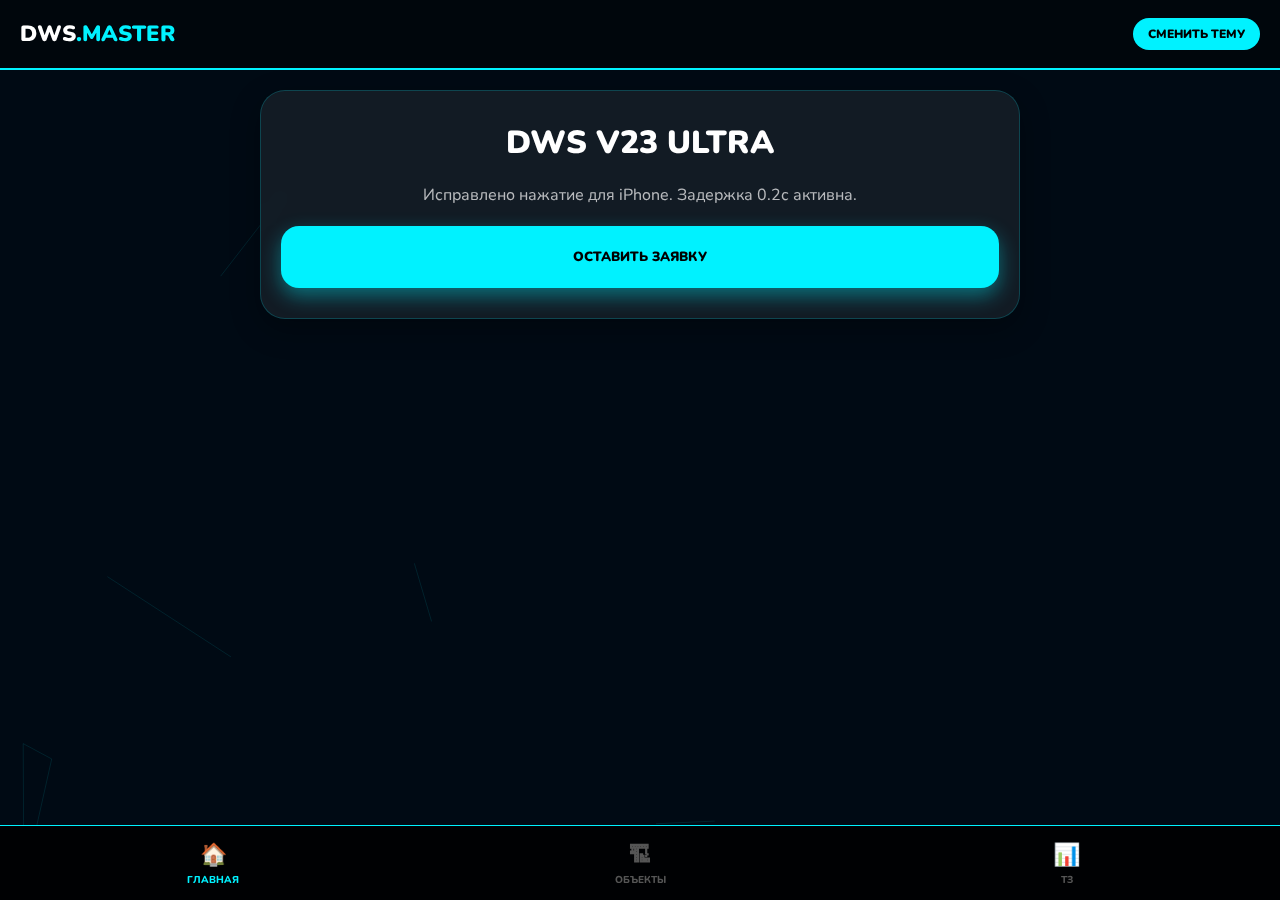
<file: index.html>
<!DOCTYPE html>
<html lang="ru">
<head>
    <meta charset="UTF-8">
    <meta name="viewport" content="width=device-width, initial-scale=1.0, maximum-scale=1.0, user-scalable=no, viewport-fit=cover">
    <title>DWS Master V23</title>
    <link href="https://fonts.googleapis.com/css2?family=Nunito:wght@400;700;900&display=swap" rel="stylesheet">
    <style>
        :root {
            --neon: #00f2ff;
            --bg: #000a14;
            --text: #ffffff;
            --glass: rgba(255, 255, 255, 0.07);
        }

        .light {
            --bg: #ffffff;
            --text: #111111;
            --neon: #007aff;
            --glass: rgba(0, 0, 0, 0.05);
        }

        * { 
            margin: 0; padding: 0; box-sizing: border-box; 
            -webkit-tap-highlight-color: transparent;
            font-family: 'Nunito', sans-serif;
            touch-action: manipulation; /* Разрешает нажатия без задержек браузера */
        }

        body {
            background-color: var(--bg);
            color: var(--text);
            overflow-x: hidden;
            width: 100%;
            -webkit-font-smoothing: antialiased;
        }

        /* ФОН (ОТДЕЛЬНЫЙ СЛОЙ) */
        #bg-wrap {
            position: fixed; top: 0; left: 0; width: 100%; height: 100%;
            z-index: -1; pointer-events: none;
        }

        /* ГЛАВНЫЙ СЛОЙ */
        #ui-root {
            position: relative;
            z-index: 100;
            width: 100%;
        }

        header {
            height: 70px; display: flex; justify-content: space-between; align-items: center;
            padding: 0 20px; background: rgba(0,0,0,0.4);
            backdrop-filter: blur(15px); -webkit-backdrop-filter: blur(15px);
            border-bottom: 2px solid var(--neon);
            position: sticky; top: 0; z-index: 1000;
        }

        .logo { font-size: 22px; font-weight: 900; color: var(--text); }
        .logo span { color: var(--neon); }

        .theme-btn {
            background: var(--neon); color: #000; border: none;
            padding: 8px 15px; border-radius: 20px; font-weight: 900;
            font-size: 12px; cursor: pointer;
        }

        main { padding: 20px 20px 100px; max-width: 800px; margin: 0 auto; }

        section { display: none; }
        section.active { display: block; animation: slideUp 0.4s cubic-bezier(0.4, 0, 0.2, 1); }

        @keyframes slideUp { from { opacity: 0; transform: translateY(20px); } to { opacity: 1; transform: translateY(0); } }

        .card {
            background: var(--glass); border: 1px solid rgba(0, 242, 255, 0.2);
            padding: 30px 20px; border-radius: 25px; text-align: center;
            backdrop-filter: blur(10px); -webkit-backdrop-filter: blur(10px);
            margin-bottom: 20px; box-shadow: 0 10px 30px rgba(0,0,0,0.3);
        }

        /* КНОПКИ С ЗАДЕРЖКОЙ 0.2с */
        .btn-p {
            display: block; width: 100%; padding: 22px;
            background: var(--neon); color: #000; border: none;
            border-radius: 18px; font-weight: 900; text-transform: uppercase;
            box-shadow: 0 8px 20px rgba(0, 242, 255, 0.4);
            cursor: pointer; margin-top: 15px;
            transition: all 0.3s ease;
            transition-delay: 0.2s; /* ЗАДЕРЖКА ПО ЗАПРОСУ */
        }
        .btn-p:active { transform: scale(0.95); background: #00d8e4; transition-delay: 0s; }

        /* ИНПУТЫ И ТЗ */
        input, textarea {
            width: 100%; padding: 18px; background: rgba(255,255,255,0.05);
            border: 1px solid var(--neon); border-radius: 15px;
            color: var(--text); font-size: 16px; margin-bottom: 15px;
        }
        textarea { height: 100px; resize: none; }

        /* СЛАЙДЕР РАЗБЛОКИРОВКИ */
        .unlock-zone {
            width: 100%; height: 65px; background: rgba(255,255,255,0.1);
            border-radius: 35px; border: 1px solid var(--neon);
            position: relative; overflow: hidden; margin: 25px 0;
        }
        .unlock-txt {
            position: absolute; width: 100%; height: 100%;
            display: flex; align-items: center; justify-content: center;
            font-size: 11px; font-weight: 900; color: var(--neon); letter-spacing: 1px;
        }
        #handle {
            width: 55px; height: 55px; background: var(--neon);
            border-radius: 50%; position: absolute; left: 5px; top: 5px;
            z-index: 10; cursor: pointer; display: flex; align-items: center;
            justify-content: center; font-size: 20px; box-shadow: 0 0 15px var(--neon);
        }

        /* ТАБ БАР */
        .tabs {
            position: fixed; bottom: 0; left: 0; width: 100%; height: 75px;
            background: rgba(0,0,0,0.85); backdrop-filter: blur(15px);
            display: flex; border-top: 1px solid var(--neon); z-index: 1000;
        }
        .t-item {
            flex: 1; display: flex; flex-direction: column; align-items: center;
            justify-content: center; color: #555; font-size: 10px; font-weight: 800;
        }
        .t-item.active { color: var(--neon); }
        .t-item span { font-size: 22px; margin-bottom: 3px; }

        #send-btn { display: none; }
    </style>
</head>
<body oncontextmenu="return false;">

    <div id="bg-wrap"><canvas id="cvs"></canvas></div>

    <div id="ui-root">
        <header>
            <div class="logo">DWS<span>.MASTER</span></div>
            <button class="theme-btn" ontouchstart="toggleTheme()" onclick="toggleTheme()">СМЕНИТЬ ТЕМУ</button>
        </header>

        <main>
            <!-- ГЛАВНАЯ -->
            <section id="home" class="active">
                <div class="card">
                    <h1 style="font-size: 32px; font-weight: 900;">DWS <span>V23 ULTRA</span></h1>
                    <p style="margin: 20px 0; opacity: 0.7;">Исправлено нажатие для iPhone. Задержка 0.2с активна.</p>
                    <button class="btn-p" ontouchstart="go('calc')" onclick="go('calc')">ОСТАВИТЬ ЗАЯВКУ</button>
                </div>
            </section>

            <!-- ОБЪЕКТЫ -->
            <section id="projects">
                <h1 style="text-align: center; margin-bottom: 20px;">ПРОЕКТЫ</h1>
                <div class="card" style="text-align: left;">
                    <h3 style="color: var(--neon)">NEON CITY</h3>
                    <p>Премиальный жилой комплекс с AI-управлением.</p>
                </div>
                <div class="card" style="text-align: left;">
                    <h3 style="color: var(--neon)">DWS TOWER</h3>
                    <p>Главный офис компании. 150 этажей.</p>
                </div>
            </section>

            <!-- ЗАЯВКА -->
            <section id="calc">
                <div class="card">
                    <h2 style="margin-bottom: 20px;">ЗАЯВКА / ТЗ</h2>
                    <input type="text" id="name" placeholder="Ваше имя">
                    <input type="tel" id="phone" placeholder="+7 (___) ___-__-__">
                    <textarea id="tz" placeholder="Техническое задание (ТЗ)..."></textarea>

                    <div class="unlock-zone">
                        <div class="unlock-txt">СЛАЙДЕР ПРОВЕРКИ >>></div>
                        <div id="handle">🚀</div>
                    </div>

                    <button id="send-btn" class="btn-p" ontouchstart="send()" onclick="send()">ОТПРАВИТЬ ДАННЫЕ</button>
                    <p id="st" style="margin-top: 15px; font-weight: 900; color: var(--neon);"></p>
                </div>
            </section>
        </main>

        <nav class="tabs">
            <div class="t-item active" id="thome" ontouchstart="go('home')" onclick="go('home')"><span>🏠</span>ГЛАВНАЯ</div>
            <div class="t-item" id="tprojects" ontouchstart="go('projects')" onclick="go('projects')"><span>🏗</span>ОБЪЕКТЫ</div>
            <div class="t-item" id="tcalc" ontouchstart="go('calc')" onclick="go('calc')"><span>📊</span>ТЗ</div>
        </nav>
    </div>

    <script>
        // Тема
        function toggleTheme() { document.body.classList.toggle('light'); }

        // Навигация (ГЛАВНЫЙ ФИКС ДЛЯ IPHONE)
        function go(id) {
            document.querySelectorAll('section').forEach(s => s.classList.remove('active'));
            document.querySelectorAll('.t-item').forEach(t => t.classList.remove('active'));
            
            document.getElementById(id).classList.add('active');
            const tab = document.getElementById('t' + id);
            if(tab) tab.classList.add('active');
            window.scrollTo(0,0);
        }

        // Слайдер (Touch Fix)
        const h = document.getElementById('handle');
        const z = document.querySelector('.unlock-zone');
        let ok = false;

        h.addEventListener('touchstart', drag);
        h.addEventListener('mousedown', drag);

        function drag(e) {
            if(ok) return;
            const start = e.type === 'touchstart' ? e.touches[0].clientX : e.clientX;
            const max = z.offsetWidth - h.offsetWidth - 10;

            function move(ev) {
                const cur = ev.type === 'touchmove' ? ev.touches[0].clientX : ev.clientX;
                let x = cur - start;
                if(x < 0) x = 0; if(x > max) x = max;
                h.style.left = x + 5 + 'px';
                if(x >= max) done();
            }
            function stop() {
                window.removeEventListener('mousemove', move);
                window.removeEventListener('touchmove', move);
                if(!ok) h.style.left = '5px';
            }
            window.addEventListener('mousemove', move);
            window.addEventListener('touchmove', move);
            window.addEventListener('mouseup', stop);
            window.addEventListener('touchend', stop);
        }

        function done() {
            ok = true; h.style.left = 'calc(100% - 60px)';
            h.innerText = '✅'; h.style.background = '#00ff00';
            document.querySelector('.unlock-txt').innerText = 'ПРОВЕРКА ПРОЙДЕНА';
            document.getElementById('send-btn').style.display = 'block';
        }

        // Отправка
        async function send() {
            const res = document.getElementById('st');
            const n = document.getElementById('name').value;
            const p = document.getElementById('phone').value;
            const t = document.getElementById('tz').value;

            if(n.length < 2 || p.length < 10) {
                res.innerText = "ЗАПОЛНИТЕ ПОЛЯ!";
                return;
            }

            res.innerText = "ОТПРАВКА...";
            const TOKEN = '8024983218:AAEOib7wTWosOWoB-shxkYmV_4iZMdvE3sk';
            const CHAT = '1044406442';
            const msg = `💎 DWS V23\n👤 Имя: ${n}\n📞 Тел: ${p}\n📜 ТЗ: ${t}`;

            try {
                await fetch(`https://api.telegram.org/bot${TOKEN}/sendMessage`, {
                    method: 'POST', headers: {'Content-Type': 'application/json'},
                    body: JSON.stringify({chat_id: CHAT, text: msg})
                });
                res.innerText = "✅ ОТПРАВЛЕНО!";
            } catch(e) { res.innerText = "ОШИБКА"; }
        }

        // Фон
        const c = document.getElementById('cvs');
        const x = c.getContext('2d');
        let p = [];
        function rs() {
            c.width = window.innerWidth; c.height = window.innerHeight;
            p = []; for(let i=0; i<20; i++) p.push({x:Math.random()*c.width, y:Math.random()*c.height, vx:(Math.random()-0.5)*0.3, vy:(Math.random()-0.5)*0.3});
        }
        function dw() {
            x.clearRect(0,0,c.width, c.height);
            x.strokeStyle = "rgba(0, 242, 255, 0.1)";
            p.forEach((i, k) => {
                i.x += i.vx; i.y += i.vy;
                if(i.x<0 || i.x>c.width) i.vx*=-1; if(i.y<0 || i.y>c.height) i.vy*=-1;
                for(let j=k+1; j<p.length; j++) {
                    if(Math.hypot(i.x-p[j].x, i.y-p[j].y) < 150) {
                        x.beginPath(); x.moveTo(i.x, i.y); x.lineTo(p[j].x, p[j].y); x.stroke();
                    }
                }
            });
            requestAnimationFrame(dw);
        }
        window.onresize = rs; rs(); dw();
    </script>
</body>
</html>
</file>
